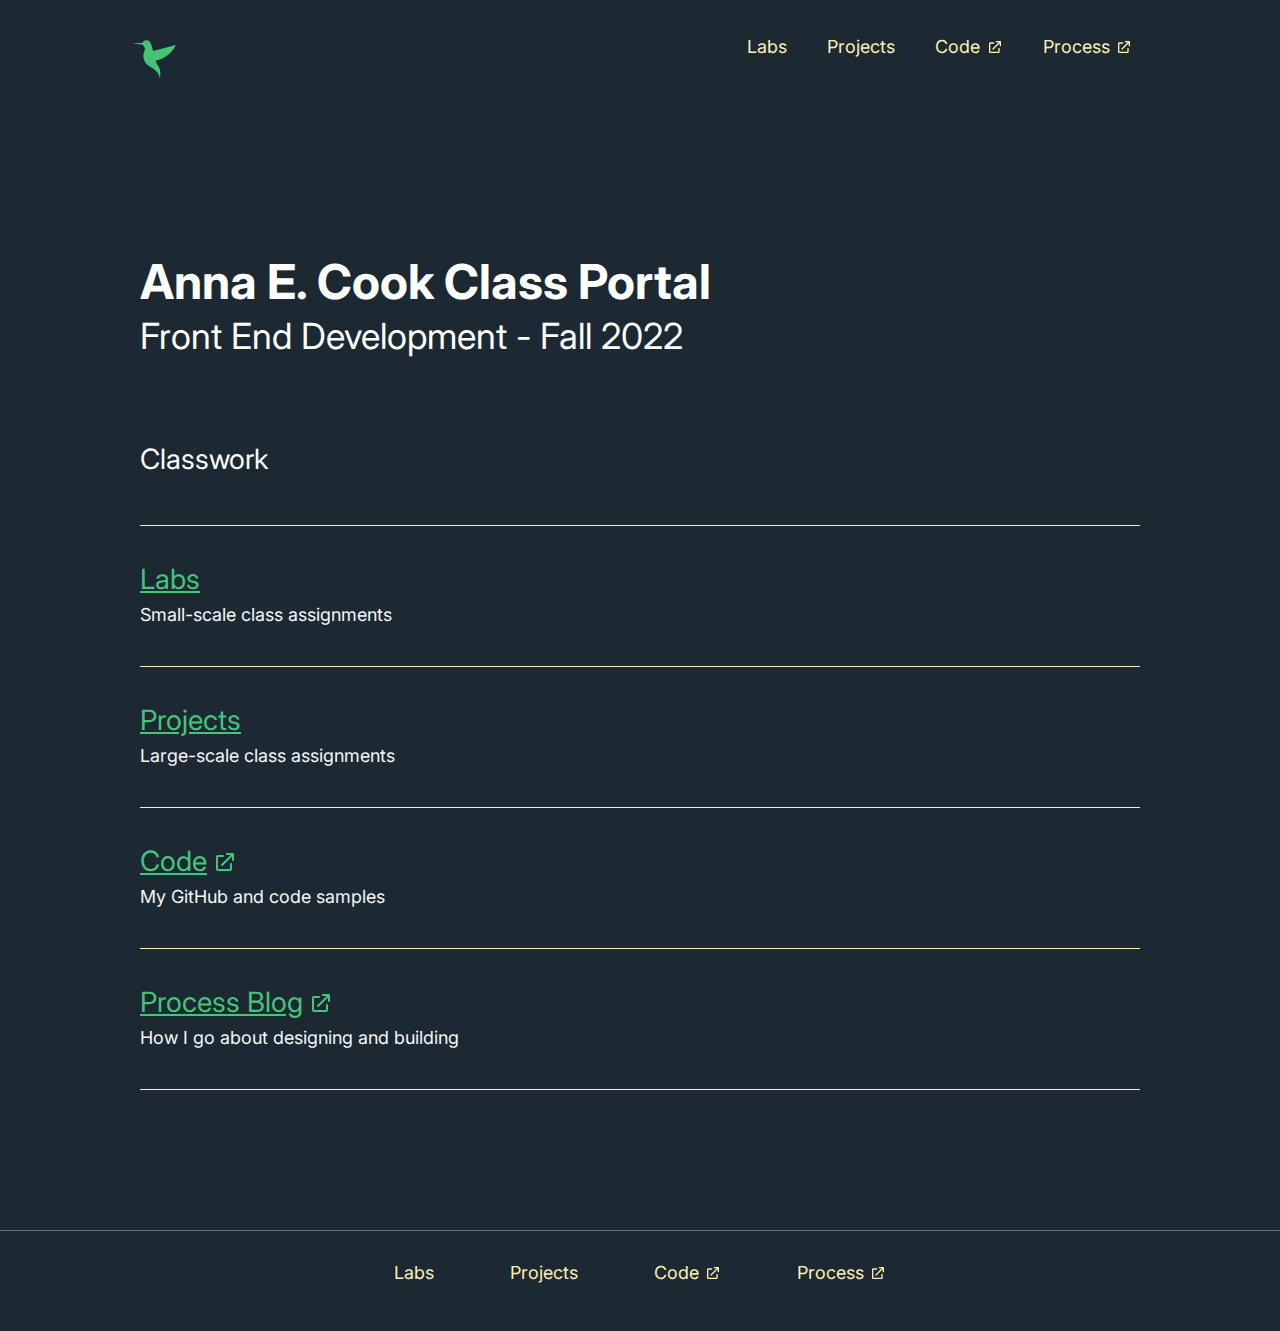
<file: index.html>
<!DOCTYPE html>
<html lang="en-us">
    <head>
        <title>Home | Anna E. Cook Class Portal</title>
        <link rel="shortcut icon" type="image/svg" href="assets/favicon.svg"/>
        <meta charset="UTF-8"/>
        <link rel="stylesheet" href="CSS/styles.css">
        <script type="module" src="JS/my-script.js"></script>
        <style>@import url('https://fonts.googleapis.com/css2?family=Inter:wght@400;700&display=swap');</style>
    </head>
    <body>
        <nav>
            <ul class="main-nav">
                <li><a href="index.html" class="logo"><img src="assets/Logo@2x.png" alt="logo-link-home"></a></li>
                <li><a href="labs.html">Labs</a></li>
                <li><a href="projects.html">Projects</a></li>
                <li><a href="https://github.com/annaecookux" target="_blank" rel="noopener">Code</a></li>
                <li><a href="https://acprocessblog.com/" target="_blank" rel="noopener">Process</a></li>
            </ul>
        </nav>
<main>
    <div id="intro">
        <h1>Anna E. Cook Class Portal</h1>
        <h2>Front End Development - Fall 2022</h2>
    </div>
    <section>
        <h3 id="marginbelow48">Classwork</h3>
        <ul class="classworkList">
            <li class="classworkListStyle"> 
                <a href="labs.html">Labs</a>
                <p class="subtext">Small-scale class assignments</p>
            </li>
            <li class="classworkListStyle">
                <a href="projects.html">Projects</a>
                <p class="subtext">Large-scale class assignments</p>
            </li>
            <li class="classworkListStyle">
                <a href="https://github.com/annaecookux" target="_blank" rel="noopener">Code</a>
                <p class="subtext">My GitHub and code samples</p>
            </li>
            <li class="classworkListStyle">
                <a href="https://acprocessblog.com/" target="_blank" rel="noopener">Process Blog</a>
                <p class="subtext">How I go about designing and building</p>
            </li>
        </ul>
</section>
</main>
<footer>
     <ul>
        <li><a href="labs.html">Labs</a></li>
        <li><a href="projects.html">Projects</a></li>
        <li><a href="https://github.com/annaecookux" target="_blank" rel="noopener">Code</a></li>
        <li><a href="https://acprocessblog.com/" target="_blank" rel="noopener">Process</a></li>
    </ul>
</footer>
    </body>
</file>
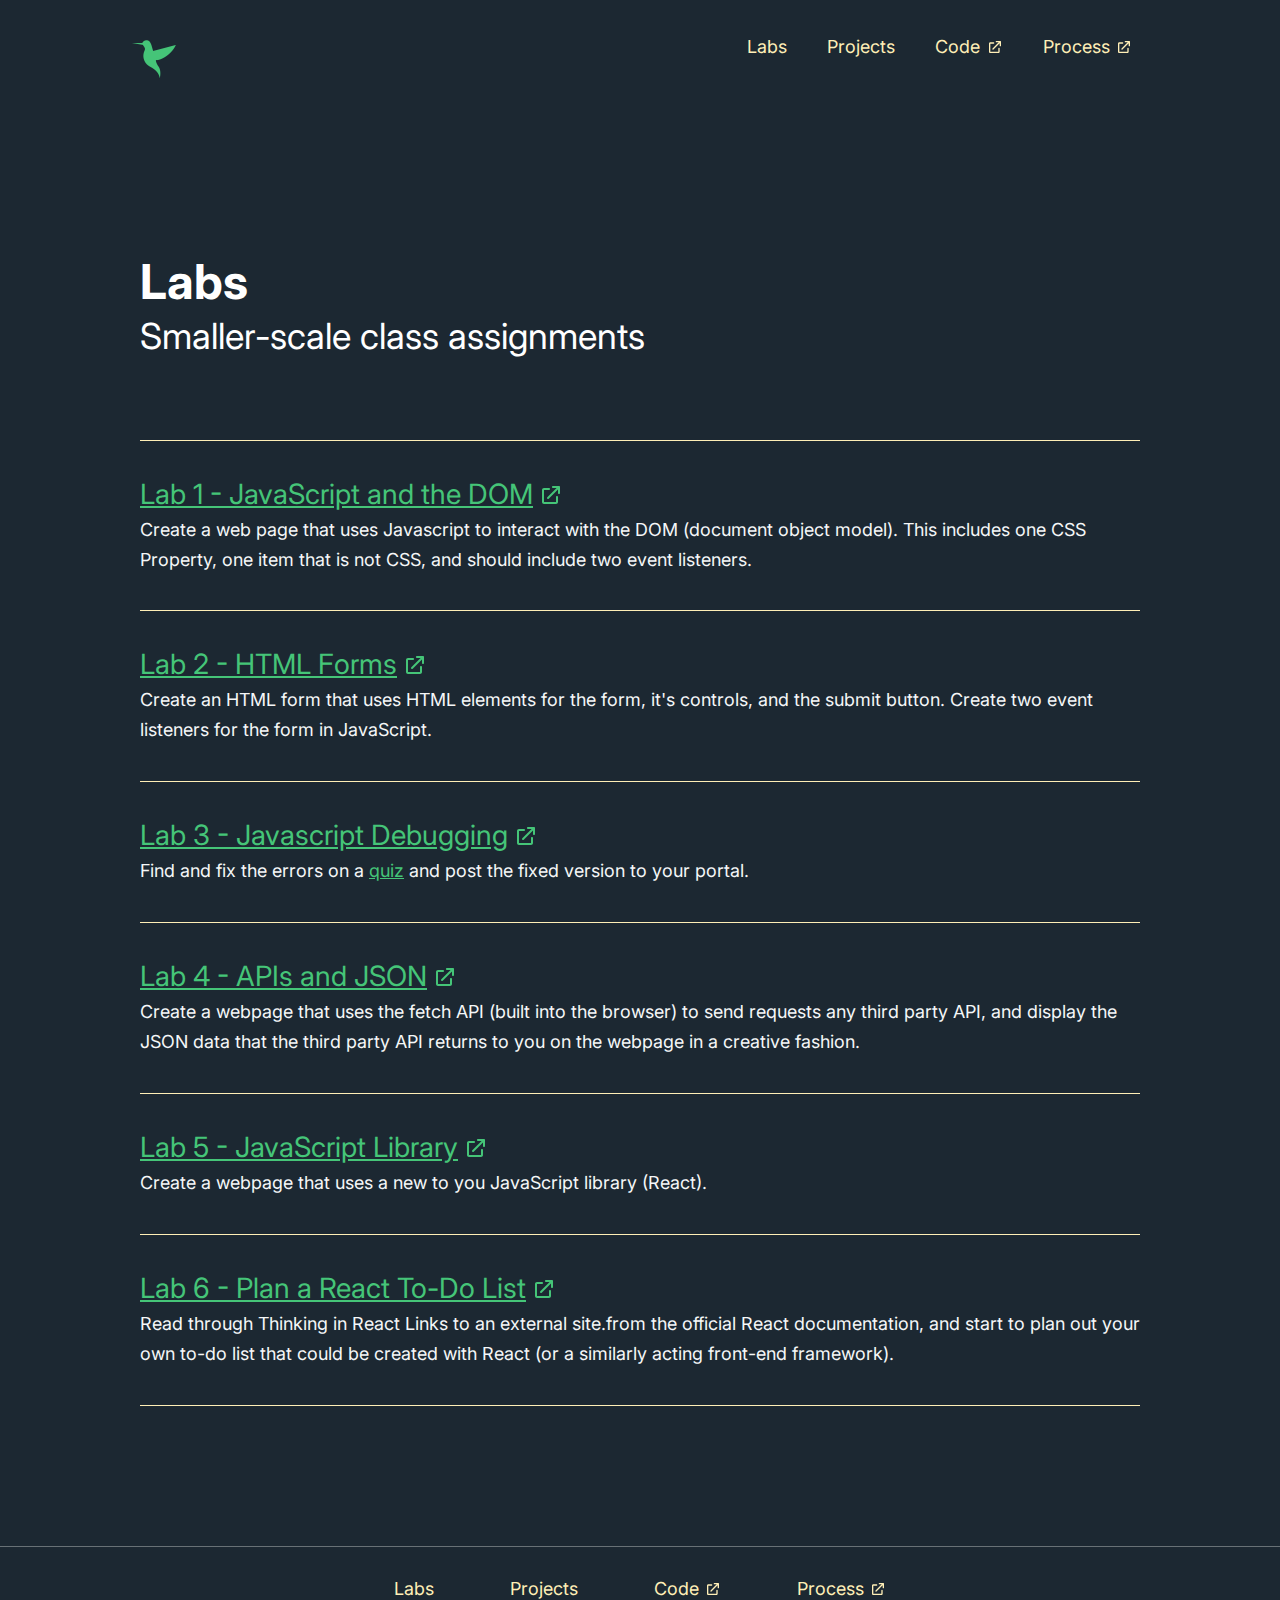
<file: labs.html>
<!DOCTYPE html>
<html lang="en-us">
    <head>
        <title>Labs | Anna E. Cook Class Portal</title>
        <link rel="shortcut icon" type="image/svg" href="assets/favicon.svg"/>
        <meta charset="UTF-8"/>
        <link rel="stylesheet" href="CSS/styles.css">
        <script type="module"src="JS/my-script.js"></script>
        <style>@import url('https://fonts.googleapis.com/css2?family=Inter:wght@400;700&display=swap');</style>
    </head>
    <body>
        <nav>
            <ul class="main-nav">
                <li><a href="index.html" class="logo"><img src="assets/Logo@2x.png" alt="logo-link-home"></a></li>
                <li><a href="labs.html">Labs</a></li>
                <li><a href="projects.html">Projects</a></li>
                <li><a href="https://github.com/annaecookux" target="_blank" rel="noopener">Code</a></li>
                <li><a href="https://acprocessblog.com/" target="_blank" rel="noopener">Process</a></li>
            </ul>
        </nav>
<main>
    <div id="intro">
        <h1>Labs</h1>
        <h2>Smaller-scale class assignments</h2>
    </div>
    <section>
        <ul class="classworkList">
            <li class="classworkListStyle">
                <a href="https://frontendassignment1.vercel.app/" target="_blank" rel="noopener">Lab 1 - JavaScript and the DOM</a>
                <p class="subtext">Create a web page that uses Javascript to interact with the DOM (document object model). This includes one CSS Property, one item that is not CSS, and should include two event listeners.</p>
            </li>
            <li class="classworkListStyle">
                <a href="https://frontendassignment2.vercel.app/" target="_blank" rel="noopener">Lab 2 - HTML Forms</a>
                <p class="subtext">Create an HTML form that uses HTML elements for the form, it's controls, and the submit button. Create two event listeners for the form in JavaScript.</p>
            </li>
            <li class="classworkListStyle">
                <a href="https://frontendassignment3.vercel.app/" target="_blank" rel="noopener">Lab 3 - Javascript Debugging</a>
                <p class="subtext">Find and fix the errors on a <a href="https://github.com/peterrosenthal/ATLS-4630-5630-FA22/tree/main/js-debugging-quiz">quiz</a> and post the fixed version to your portal.</p>
            </li>
            <li class="classworkListStyle">
                <a href="https://frontendassignment4.vercel.app/" target="_blank" rel="noopener">Lab 4 - APIs and JSON</a>
                <p class="subtext">Create a webpage that uses the fetch API (built into the browser) to send requests any third party API, and display the JSON data that the third party API returns to you on the webpage in a creative fashion.</p>
            </li>
            <li class="classworkListStyle">
                <a href="https://frontendassignment5.vercel.app/" target="_blank" rel="noopener">Lab 5 - JavaScript Library</a>
                <p class="subtext">Create a webpage that uses a new to you JavaScript library (React).</p>
            </li>
            <li class="classworkListStyle">
                <a href="https://acprocessblog.com/2022/11/27/plan-a-react-to-do-list/" target="_blank" rel="noopener">Lab 6 - Plan a React To-Do List</a>
                <p class="subtext">Read through Thinking in React Links to an external site.from the official React documentation, and start to plan out your own to-do list that could be created with React (or a similarly acting front-end framework).</p>
            </li>
        </ul>
</section>
</main>
<footer>
     <ul>
        <li><a href="labs.html">Labs</a></li>
        <li><a href="projects.html">Projects</a></li>
        <li><a href="https://github.com/annaecookux" target="_blank" rel="noopener">Code</a></li>
        <li><a href="https://acprocessblog.com/" target="_blank" rel="noopener">Process</a></li>
    </ul>
</footer>
    </body>
</file>
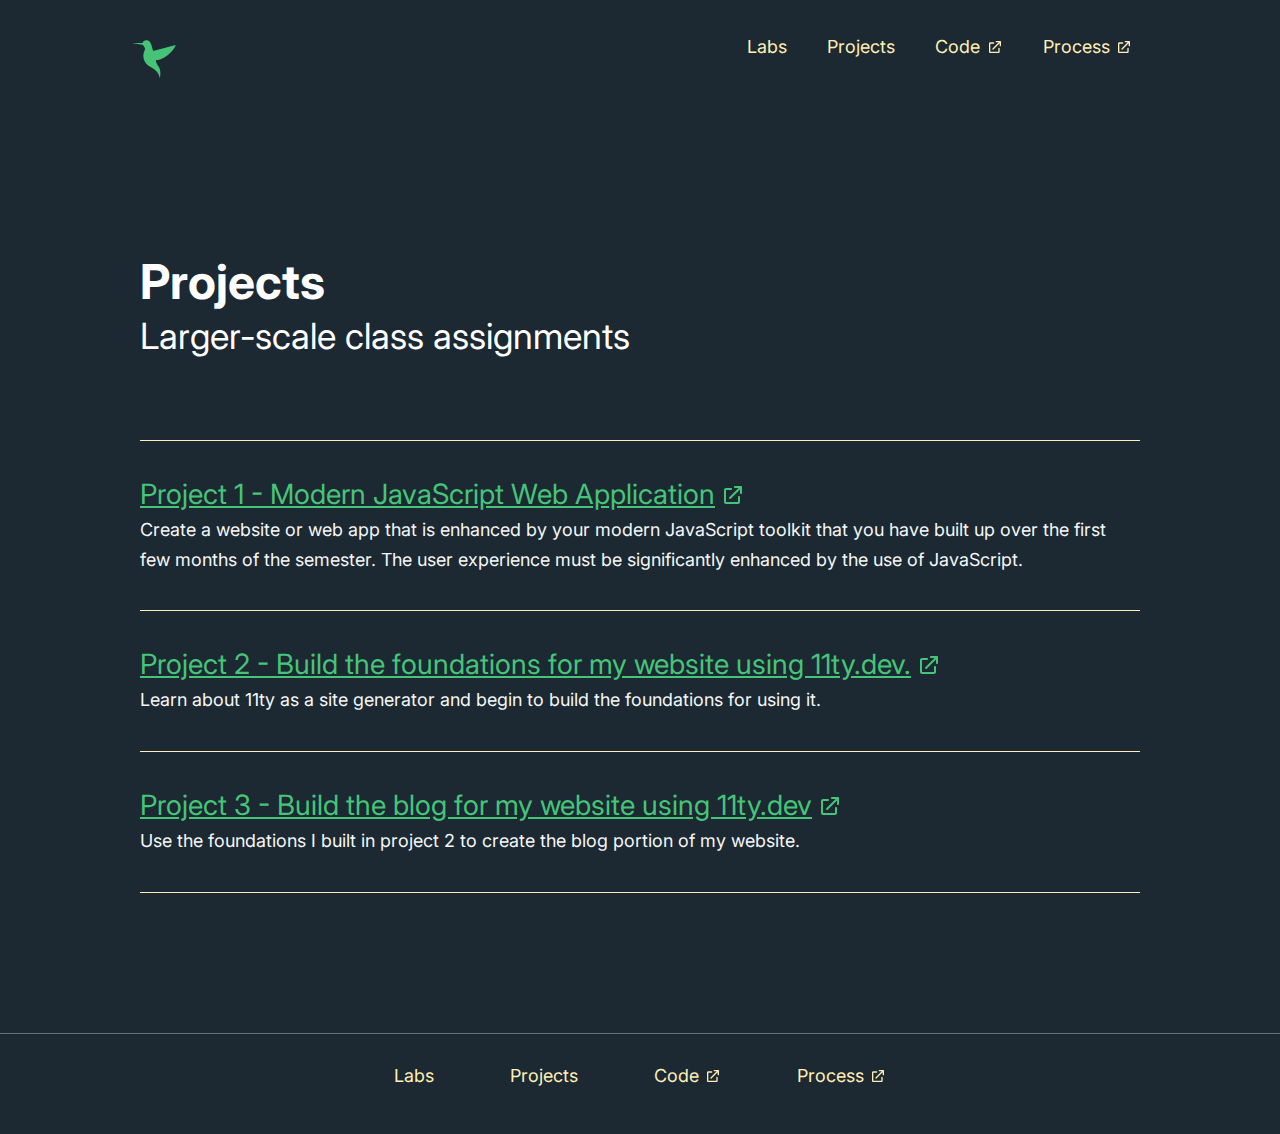
<file: projects.html>
<!DOCTYPE html>
<html lang="en-us">
    <head>
        <title>Projects | Anna E. Cook Class Portal</title>
        <link rel="shortcut icon" type="image/svg" href="assets/favicon.svg"/>
        <meta charset="UTF-8"/>
        <link rel="stylesheet" href="CSS/styles.css">
        <script type="module" src="JS/my-script.js"></script>
        <style>@import url('https://fonts.googleapis.com/css2?family=Inter:wght@400;700&display=swap');</style>
    </head>
    <body>
        <nav>
            <ul class="main-nav">
                <li><a href="index.html" class="logo"><img src="assets/Logo@2x.png" alt="logo-link-home"></a></li>
                <li><a href="labs.html">Labs</a></li>
                <li><a href="projects.html">Projects</a></li>
                <li><a href="https://github.com/annaecookux" target="_blank" rel="noopener">Code</a></li>
                <li><a href="https://acprocessblog.com/" target="_blank" rel="noopener">Process</a></li>
            </ul>
        </nav>
<main>
    <div id="intro">
        <h1>Projects</h1>
        <h2>Larger-scale class assignments</h2>
    </div>
    <section>
        <ul class="classworkList">
            <li class="classworkListStyle">
                <a href="https://frontend2022project1.vercel.app/" target="_blank" rel="noopener">Project 1 - Modern JavaScript Web Application</a>
                <p class="subtext">Create a website or web app that is enhanced by your modern JavaScript toolkit that you have built up over the first few months of the semester. The user experience must be significantly enhanced by the use of JavaScript.</p>
            </li>
            <li class="classworkListStyle">
                <a href="https://acprocessblog.com/2022/11/29/project-2-milestone-4-reflection/" target="_blank" rel="noopener">Project 2 - Build the foundations for my website using 11ty.dev.</a>
                <p class="subtext">Learn about 11ty as a site generator and begin to build the foundations for using it.</p>
            </li>
            <li class="classworkListStyle">
                <a href="https://frontendproject3.vercel.app/" target="_blank" rel="noopener">Project 3 - Build the blog for my website using 11ty.dev</a>
                <p class="subtext">Use the foundations I built in project 2 to create the blog portion of my website.</p>
            </li>
        </ul>
</section>
</main>
<footer>
     <ul>
        <li><a href="labs.html">Labs</a></li>
        <li><a href="projects.html">Projects</a></li>
        <li><a href="https://github.com/annaecookux" target="_blank" rel="noopener">Code</a></li>
        <li><a href="https://acprocessblog.com/" target="_blank" rel="noopener">Process</a></li>
    </ul>
</footer>
    </body>
</file>
<file: CSS/styles.css>
/* ******* GLOBAL STYLES ******* */

*, :after, :before {
    box-sizing: border-box;
    margin: 0;
    padding: 0;
}

/* ******* TYPE ******* */

h1, h2, h3 {
    color: #fff;
}

h2, h3 {
    font-weight: 400;
}

h1 {
    font-size: 3rem;
    line-height: 125%;
}

h2 {
    font-size: 2.25rem;
    line-height: 135%;
}

h3 {
    font-size: 1.75rem;
    line-height: 135%;
}

p, li {
    color: #F5F7F8;
}

p {
  font-size: 1.125rem;
}

ul {
    list-style-type: none;
    margin: 0;
    padding: 0;
  }
  

/* ******* LINKS ******* */

a {
    color: #45C578;
}

a:hover, a:focus {
    color: #65DC95;
    outline: .125rem dashed #65DC95;
    outline-offset: .063rem;
}

a:active {
    color: #96F8BD;
}

a[target="_blank"]::after {
    content: url(assets/new-tab-icon.svg);
    display: inline-block;
    margin-left: 0.2rem;
  }

/* ******* SEMANTIC STYLES ******* */

head, body {
  background: #1C2832;
  font-family: 'Inter', sans-serif;
}

nav a, footer a {
  color: #FFEFB7;
  text-decoration: none;
  font-size: 1.125rem;
}

nav a:hover, nav a:focus, footer a:hover, footer a:focus {
  color: #FFEFB7;
  outline: 0.125rem dashed #FFE178;
  outline-offset: .063rem;
}

nav a:active, footer a:active {
  color: #FFE178;
}

nav a[target="_blank"]::after,  footer a[target="_blank"]::after {
  content: url(../assets/new-tab-icon-nav.svg);
  display: inline-block;
  margin-left: 0.4rem;
}

nav {
  display: flex;
  flex-flow: column wrap;
  padding: 2rem 0 2rem 0;
  margin-top: -1rem;
}

main {
    padding: 8.75rem;
   }

section {
    margin-top: 5rem;
  }

footer {
      display: flex;
      flex-flow: column wrap;
      border-top: solid;
      border-width: .12rem;
      border-color: #687176;
      padding: 1rem 0 1rem 0;
  } 

footer ul {
  list-style: none;
  text-align: center;
}

footer ul li {
  display: inline-block;
  justify-content: center;
}

footer li {
  display: inline;
}

footer > ul > li > a {
  display: block;
  line-height: 2em;
  padding: .5rem 2.25rem;
  text-decoration: none;
}


/* ******* CLASSES ******* */

  .classworkList {
    font-size: 1.75rem;
  }
  
  .classworkList a[target="_blank"]::after {
    content: url(../assets/new-tab-icon-lg.svg);
    display: inline-block;
    margin-left: 0.4rem;
  }

  .classworkListStyle {
    padding: 2.25rem 0 2.25rem 0;
    border-top: solid;
    border-bottom: solid;
    border-width: .12rem;
    border-color: #FFEFB7;
    margin-top: -.06rem;
  }

  .main-nav {
    display: flex;
    margin: 0 8rem 0 7rem;
  }

  .main-nav li:first-child {
    margin-right: auto;
  }

  .main-nav a {
    margin: .5rem;
    display: block;
    padding: .75rem;
    text-decoration: none;
  }

  .main-nav .logo {
    float: left;
    position: relative;
  }

  .logo img {
    width: 2.75rem;
    height: 2.75rem;
    height: auto;
    margin-bottom: -1.5rem;
  }

  .subtext {
    font-size: 1.125rem;
    line-height: 166%;
    padding-top: 0.25rem;
  }

  /* ******* IDS ******* */


  #intro {
    margin-bottom: 5rem;
  }

  #marginbelow48 {
      margin-bottom: 3rem;
  }
    

/* ******* MEDIA QUERIES ******* */

/* Less than 900px */
  @media all and (max-width: 900px) {
    main {
      padding: 1.5rem;
      margin-bottom: 5rem;
     }
  
     .main-nav {
      width: 100%;
      justify-content: space-around;
    }  
  }

 /* Less than 600px */

  @media all and (max-width: 600px) {

    nav a, footer a {
      font-size: 1rem;
  }

  nav a[target="_blank"]::after,  footer a[target="_blank"]::after {
    margin-left: 0.2rem;
  }
  

    h1 {
      font-size: 2.4rem;
  }

  h2 {
      font-size: 1.8rem;
      line-height: 135%;
  }

  main {
      padding: 1rem;
      margin: 3.75rem 0 3.75rem 0;
     }

     .main-nav {
      margin: 1rem 0 1rem 0;
      padding-top: 1rem;
    }
  
    .logo img {
      margin-top: -5rem;
    }

     nav {
      border-bottom: solid;
      border-width: .12rem;
      border-color: #687176;
      padding: 0rem 0 0rem 0;
      margin-bottom: 0rem;
     }

    .main-nav {
      flex-direction: row;
      text-align: center;
    }  

    .main-nav a {
      margin: .25rem;
      padding: .5rem;
    }

    .main-nav .logo {
      float: none;
      position: relative;
    }

    .footer {
      flex-direction: column;
      text-align: center;
    }  
    
    footer > ul > li > a {
      padding: 0rem 1rem;
    }
  }

/* Less than 375px */
  @media all and (max-width: 375px) {
    main {
      padding: 1rem;
      margin: 3rem 0 3rem 0;
     }

  }
</file>
